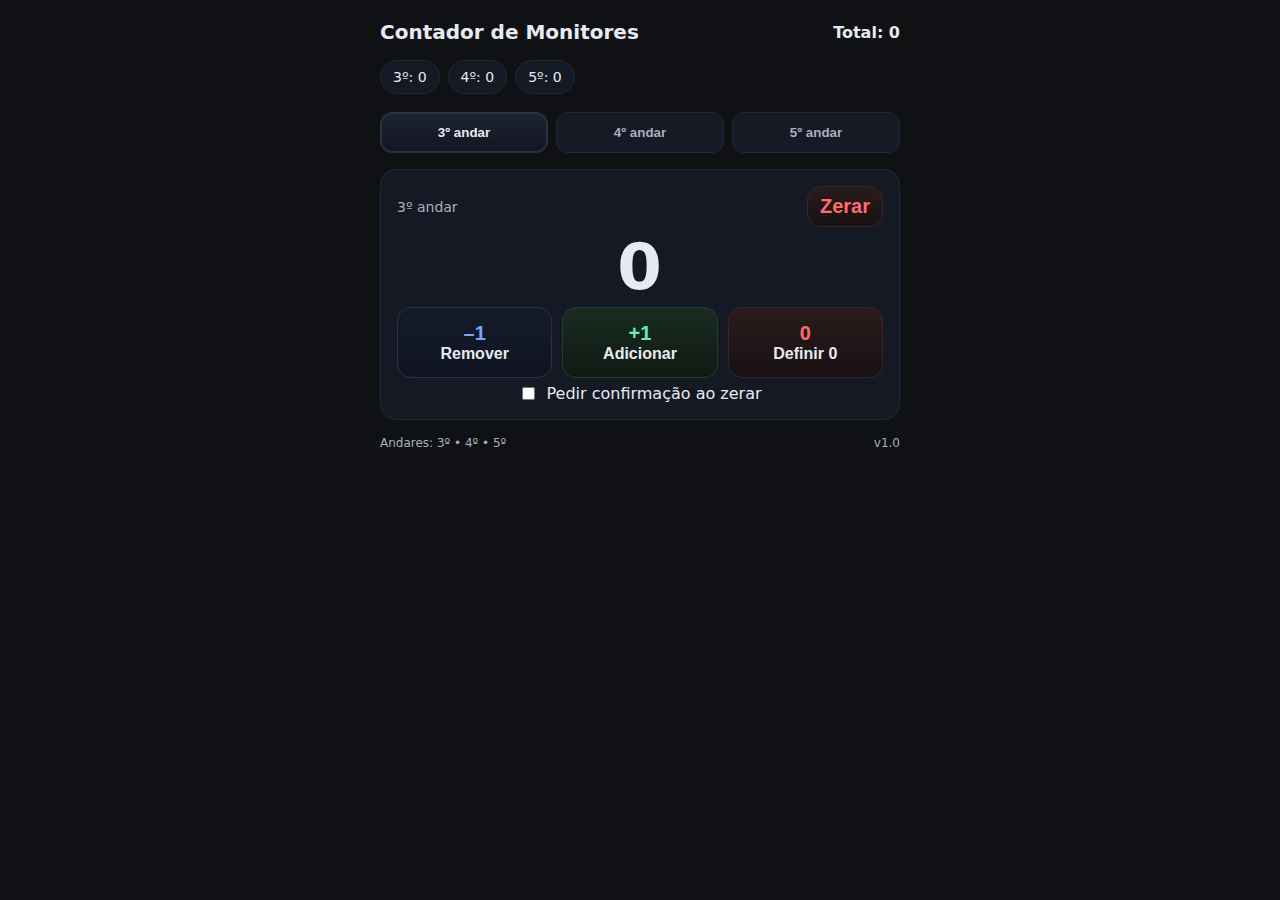
<file: Index.html>
<!doctype html>
<html lang="pt-br">
<head>
<meta charset="utf-8">
<meta name="viewport" content="width=device-width,initial-scale=1,viewport-fit=cover">
<title>Contador de Monitores</title>
<link rel="stylesheet" href="styles.css">
</head>
<body>
<div class="app">
  <div class="header">
    <div class="title">Contador de Monitores</div>
    <div class="total">Total: <span id="totalAll">0</span></div>
  </div>

  <div class="summary" id="chips"></div>

  <div class="tabs" id="tabs"></div>

  <div class="card">
    <div class="floor-label">
      <span id="floorName">Andar</span>
      <button id="resetBtn" class="btn warning" style="padding:8px 12px;font-weight:700"><span class="big">Zerar</span></button>
    </div>
    <div class="counter" id="count">0</div>
    <div class="controls">
      <button id="minusBtn" class="btn secondary"><span class="big">–1</span>Remover</button>
      <button id="plusBtn" class="btn primary"><span class="big">+1</span>Adicionar</button>
      <button id="zeroBtn" class="btn warning"><span class="big">0</span>Definir 0</button>
    </div>
    <div class="safe">
      <input type="checkbox" id="confirmReset" />
      <label for="confirmReset">Pedir confirmação ao zerar</label>
    </div>
    
  </div>

  <div class="footer">
    <span>Andares: 3º • 4º • 5º</span>
    <span>v1.0</span>
  </div>
</div>
<script src="app.js"></script>
</body>
</html>
</file>
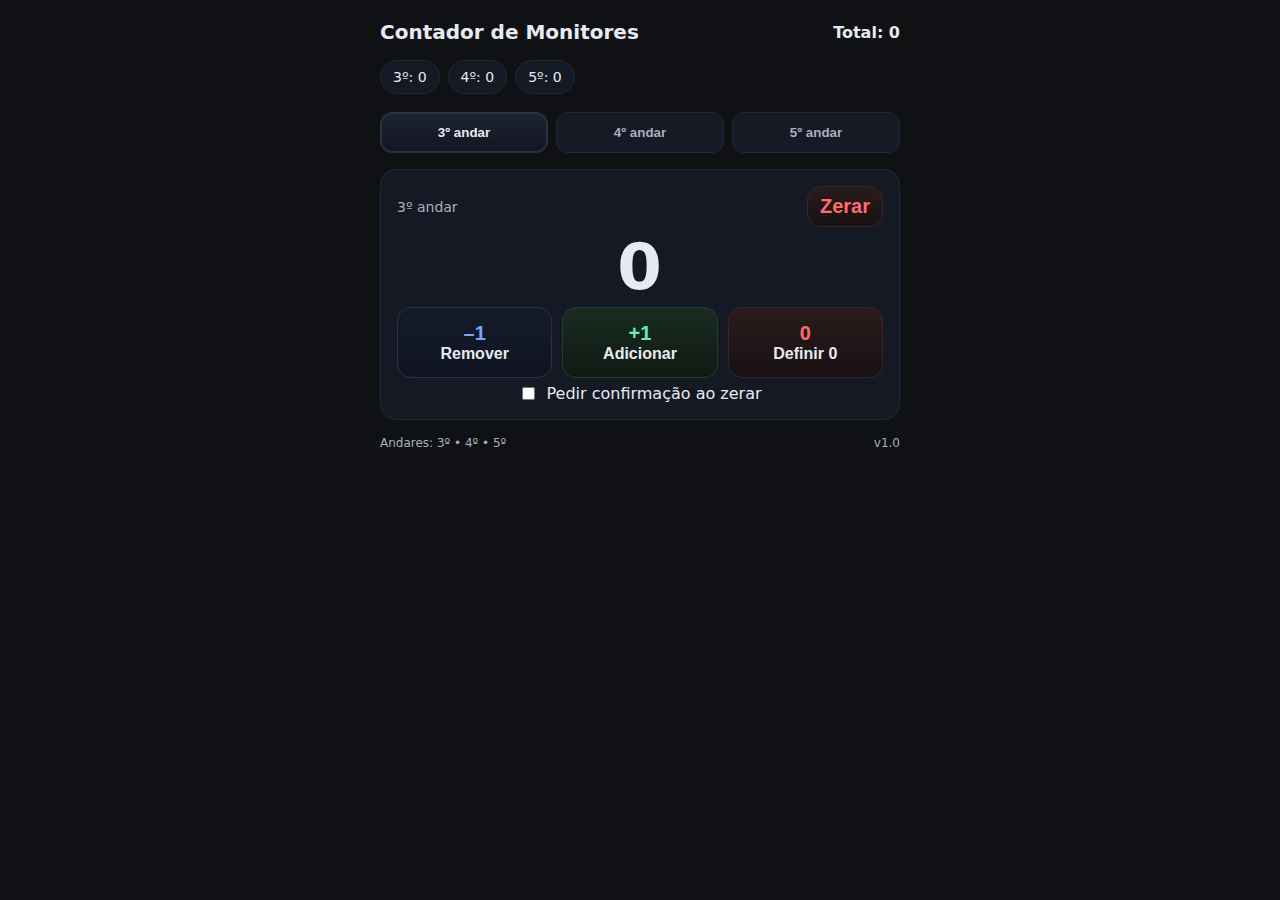
<file: docs/index.html>
<!doctype html>
<html lang="pt-br">
<head>
<meta charset="utf-8">
<meta name="viewport" content="width=device-width,initial-scale=1,viewport-fit=cover">
<title>Contador de Monitores</title>
<link rel="stylesheet" href="./styles.css">
</head>
<body>
<div class="app">
  <div class="header">
    <div class="title">Contador de Monitores</div>
    <div class="total">Total: <span id="totalAll">0</span></div>
  </div>

  <div class="summary" id="chips"></div>

  <div class="tabs" id="tabs"></div>

  <div class="card">
    <div class="floor-label">
      <span id="floorName">Andar</span>
      <button id="resetBtn" class="btn warning" style="padding:8px 12px;font-weight:700"><span class="big">Zerar</span></button>
    </div>
    <div class="counter" id="count">0</div>
    <div class="controls">
      <button id="minusBtn" class="btn secondary"><span class="big">–1</span>Remover</button>
      <button id="plusBtn" class="btn primary"><span class="big">+1</span>Adicionar</button>
      <button id="zeroBtn" class="btn warning"><span class="big">0</span>Definir 0</button>
    </div>
    <div class="safe">
      <input type="checkbox" id="confirmReset" />
      <label for="confirmReset">Pedir confirmação ao zerar</label>
    </div>
    
  </div>

  <div class="footer">
    <span>Andares: 3º • 4º • 5º</span>
    <span>v1.0</span>
  </div>
</div>
<script src="./app.js"></script>
</body>
</html>
</file>
<file: styles.css>
:root {
    --bg: #0f1115;
    --card: #151923;
    --text: #e7eaf0;
    --muted: #a9b0bf;
    --brand: #6ee7b7;
    --danger: #ff6b6b;
    --accent: #7aa2ff
}

* {
    box-sizing: border-box
}

html,
body {
    height: 100%
}

body {
    margin: 0;
    background: var(--bg);
    color: var(--text);
    font-family: ui-sans-serif, system-ui, -apple-system, Segoe UI, Roboto, Ubuntu, Arial
}

.app {
    max-width: 560px;
    margin: 0 auto;
    padding: 20px;
    display: flex;
    flex-direction: column;
    gap: 16px
}

.header {
    display: flex;
    justify-content: space-between;
    align-items: center
}

.title {
    font-size: 20px;
    font-weight: 700
}

.summary {
    display: flex;
    gap: 8px;
    overflow: auto;
    padding-bottom: 2px
}

.chip {
    background: var(--card);
    border: 1px solid #232836;
    border-radius: 999px;
    padding: 8px 12px;
    font-size: 14px;
    white-space: nowrap
}

.tabs {
    display: grid;
    grid-template-columns: repeat(3, 1fr);
    gap: 8px
}

.tab {
    padding: 12px;
    border-radius: 12px;
    background: #151a24;
    border: 1px solid #232836;
    color: var(--muted);
    font-weight: 700
}

.tab.active {
    background: linear-gradient(180deg, #1b2230, #121622);
    color: var(--text);
    border-color: #2c3344;
    box-shadow: 0 0 0 1px #2c3344 inset
}

.card {
    background: var(--card);
    border: 1px solid #232836;
    border-radius: 16px;
    padding: 16px
}

.floor-label {
    display: flex;
    justify-content: space-between;
    align-items: center;
    color: var(--muted);
    font-size: 14px
}

.counter {
    font-size: 64px;
    line-height: 1;
    font-weight: 800;
    letter-spacing: 1px;
    text-align: center;
    margin: 8px 0 4px
}

.controls {
    display: grid;
    grid-template-columns: 1fr 1fr 1fr;
    gap: 10px;
    margin-top: 8px
}

.btn {
    padding: 14px 12px;
    border-radius: 14px;
    border: 1px solid #2c3344;
    background: #101522;
    color: var(--text);
    font-size: 16px;
    font-weight: 800
}

.btn:active {
    transform: scale(.98)
}

.btn.primary {
    background: linear-gradient(180deg, #1a2b20, #0f1a13);
    border-color: #1f3c2e
}

.btn.primary .big {
    color: var(--brand)
}

.btn.warning {
    background: linear-gradient(180deg, #2a1c1c, #181013);
    border-color: #3a2525
}

.btn.warning .big {
    color: var(--danger)
}

.btn.secondary {
    background: linear-gradient(180deg, #151b29, #0f1420);
    border-color: #26324a
}

.btn.secondary .big {
    color: var(--accent)
}

.big {
    font-size: 20px;
    font-weight: 900;
    display: block
}

.note {
    color: var(--muted);
    font-size: 12px;
    text-align: center;
    margin-top: 8px
}

.footer {
    display: flex;
    justify-content: space-between;
    align-items: center;
    color: var(--muted);
    font-size: 12px
}

.total {
    font-weight: 800;
    color: var(--text)
}

@media (hover:hover) {
    .btn:hover {
        filter: brightness(1.05)
    }
}

.safe {
    display: flex;
    gap: 8px;
    align-items: center;
    justify-content: center;
    margin-top: 6px
}

.safe input {
    accent-color: #2bd499
}
</file>
<file: docs/styles.css>
:root {
    --bg: #0f1115;
    --card: #151923;
    --text: #e7eaf0;
    --muted: #a9b0bf;
    --brand: #6ee7b7;
    --danger: #ff6b6b;
    --accent: #7aa2ff
}

* {
    box-sizing: border-box
}

html,
body {
    height: 100%
}

body {
    margin: 0;
    background: var(--bg);
    color: var(--text);
    font-family: ui-sans-serif, system-ui, -apple-system, Segoe UI, Roboto, Ubuntu, Arial
}

.app {
    max-width: 560px;
    margin: 0 auto;
    padding: 20px;
    display: flex;
    flex-direction: column;
    gap: 16px
}

.header {
    display: flex;
    justify-content: space-between;
    align-items: center
}

.title {
    font-size: 20px;
    font-weight: 700
}

.summary {
    display: flex;
    gap: 8px;
    overflow: auto;
    padding-bottom: 2px
}

.chip {
    background: var(--card);
    border: 1px solid #232836;
    border-radius: 999px;
    padding: 8px 12px;
    font-size: 14px;
    white-space: nowrap
}

.tabs {
    display: grid;
    grid-template-columns: repeat(3, 1fr);
    gap: 8px
}

.tab {
    padding: 12px;
    border-radius: 12px;
    background: #151a24;
    border: 1px solid #232836;
    color: var(--muted);
    font-weight: 700
}

.tab.active {
    background: linear-gradient(180deg, #1b2230, #121622);
    color: var(--text);
    border-color: #2c3344;
    box-shadow: 0 0 0 1px #2c3344 inset
}

.card {
    background: var(--card);
    border: 1px solid #232836;
    border-radius: 16px;
    padding: 16px
}

.floor-label {
    display: flex;
    justify-content: space-between;
    align-items: center;
    color: var(--muted);
    font-size: 14px
}

.counter {
    font-size: 64px;
    line-height: 1;
    font-weight: 800;
    letter-spacing: 1px;
    text-align: center;
    margin: 8px 0 4px
}

.controls {
    display: grid;
    grid-template-columns: 1fr 1fr 1fr;
    gap: 10px;
    margin-top: 8px
}

.btn {
    padding: 14px 12px;
    border-radius: 14px;
    border: 1px solid #2c3344;
    background: #101522;
    color: var(--text);
    font-size: 16px;
    font-weight: 800
}

.btn:active {
    transform: scale(.98)
}

.btn.primary {
    background: linear-gradient(180deg, #1a2b20, #0f1a13);
    border-color: #1f3c2e
}

.btn.primary .big {
    color: var(--brand)
}

.btn.warning {
    background: linear-gradient(180deg, #2a1c1c, #181013);
    border-color: #3a2525
}

.btn.warning .big {
    color: var(--danger)
}

.btn.secondary {
    background: linear-gradient(180deg, #151b29, #0f1420);
    border-color: #26324a
}

.btn.secondary .big {
    color: var(--accent)
}

.big {
    font-size: 20px;
    font-weight: 900;
    display: block
}

.note {
    color: var(--muted);
    font-size: 12px;
    text-align: center;
    margin-top: 8px
}

.footer {
    display: flex;
    justify-content: space-between;
    align-items: center;
    color: var(--muted);
    font-size: 12px
}

.total {
    font-weight: 800;
    color: var(--text)
}

@media (hover:hover) {
    .btn:hover {
        filter: brightness(1.05)
    }
}

.safe {
    display: flex;
    gap: 8px;
    align-items: center;
    justify-content: center;
    margin-top: 6px
}

.safe input {
    accent-color: #2bd499
}
</file>
